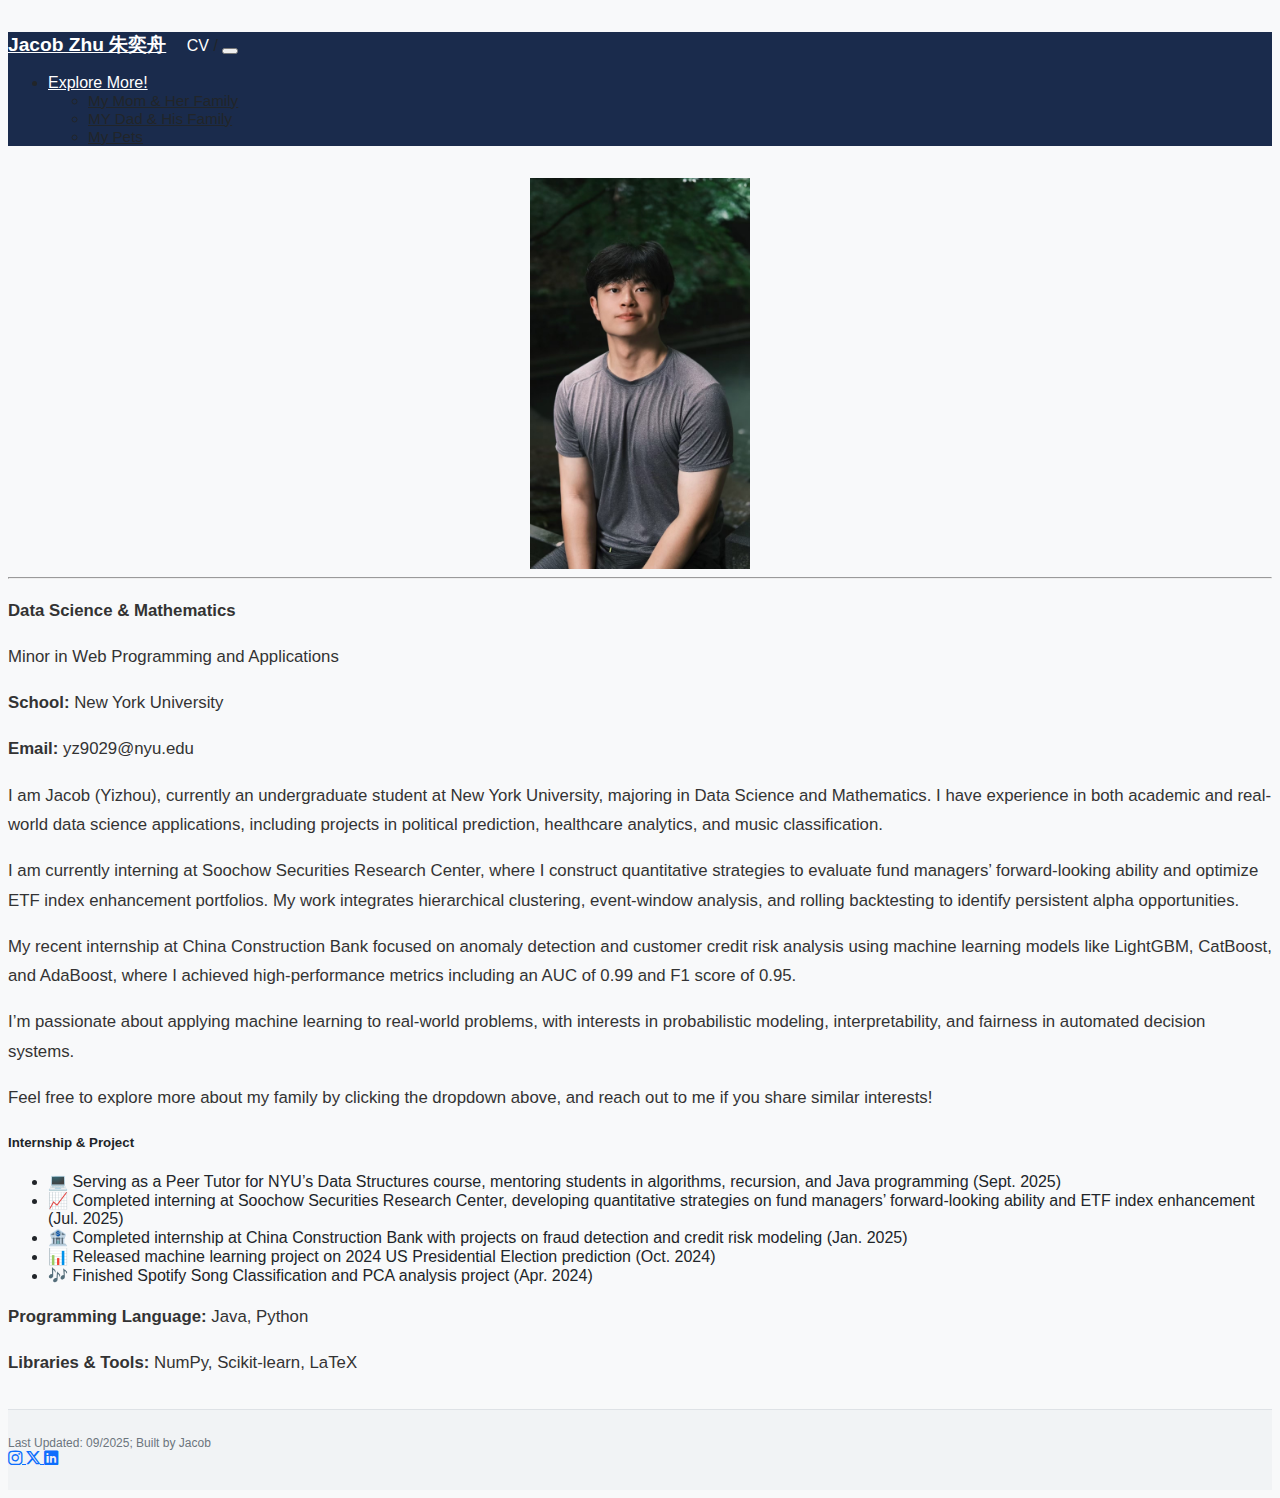
<file: index.html>
<!DOCTYPE html>
<html lang="en">
<head>
    <meta charset="UTF-8">
    <meta name="viewport" content="width=device-width, initial-scale=1.0">
    <title>Family Web</title>
    <link href="https://cdn.jsdelivr.net/npm/bootstrap@5.3.5/dist/css/bootstrap.min.css" rel="stylesheet" integrity="sha384-SgOJa3DmI69IUzQ2PVdRZhwQ+dy64/BUtbMJw1MZ8t5HZApcHrRKUc4W0kG879m7" crossorigin="anonymous">
    <link rel="stylesheet" href="https://cdn.jsdelivr.net/npm/bootstrap-icons@1.11.3/font/bootstrap-icons.min.css">
    <link rel="stylesheet" href="css/styles.css">
</head>
<body>
    <div class="container">
        <header class="row marginBottom">
            <div class="col-md-12">
                <!-- NAV STARTS HERE -->
                <nav class="navbar navbar-expand-lg bg-body-tertiary customNavBG">
                    <div class="container-fluid">
                      <a class="navbar-brand logo" href="index.html">Jacob Zhu 朱奕舟</a>
                      <span class="cv-links" style="font-size: 1rem; font-weight: 400;">
                        <a href="resume/Yizhou_Zhu_resume.pdf" target="_blank" class="cv-link">CV</a> /
                      </span>
                      <button class="navbar-toggler" type="button" data-bs-toggle="collapse" data-bs-target="#navbarSupportedContent" aria-controls="navbarSupportedContent" aria-expanded="false" aria-label="Toggle navigation">
                        <span class="navbar-toggler-icon"></span>
                      </button>
                      <div class="collapse navbar-collapse" id="navbarSupportedContent">
                        <ul class="navbar-nav me-auto mb-2 mb-lg-0">
                         
                          <li class="nav-item dropdown">
                            <a class="nav-link dropdown-toggle" href="#" role="button" data-bs-toggle="dropdown" aria-expanded="false">
                                Explore More!
                            </a>
                            <ul class="dropdown-menu">
                              <li><a class="dropdown-item" href="mom.html">My Mom & Her Family</a></li>
                              <li><a class="dropdown-item" href="dad.html">MY Dad & His Family</a></li>
                              <li><a class="dropdown-item" href="pet.html">My Pets</a></li>
                            </ul>
                          </li>
                        </ul>
                          
                      </div>
                    </div>
                </nav>
            </div>
        </header>

        <main>
        <div class="row">
            <!-- left -->
            <div class="col-md-4 text-center">
              <img src="images/index/personal_photo.JPG" class="img-fluid rounded mb-3" style="width: 220px; display: block; margin: 0 auto;" alt="Profile Photo">
              <hr>
              <p><strong>Data Science & Mathematics</strong></p>
              <p>Minor in Web Programming and Applications</p>
              <p><strong>School:</strong> New York University</p>
              <p><strong>Email:</strong> yz9029@nyu.edu</p>
            </div>
        
            <!-- right -->
            <div class="col-md-8">
              <p>
                I am Jacob (Yizhou), currently an undergraduate student at New York University, majoring in Data Science and Mathematics. I have experience in both academic and real-world data science applications, including projects in political prediction, healthcare analytics, and music classification.
              </p>
              <p>
                I am currently interning at Soochow Securities Research Center, where I construct quantitative strategies to evaluate fund managers’ forward-looking ability and optimize ETF index enhancement portfolios. My work integrates hierarchical clustering, event-window analysis, and rolling backtesting to identify persistent alpha opportunities.
              </p>
              <p>
                My recent internship at China Construction Bank focused on anomaly detection and customer credit risk analysis using machine learning models like LightGBM, CatBoost, and AdaBoost, where I achieved high-performance metrics including an AUC of 0.99 and F1 score of 0.95.
              </p>
              <p>
                I’m passionate about applying machine learning to real-world problems, with interests in probabilistic modeling, interpretability, and fairness in automated decision systems.
              </p>
              <p>
                Feel free to explore more about my family by clicking the dropdown above, and reach out to me if you share similar interests!
              </p>
            
              <h5 class="mt-4 border-top pt-3">Internship & Project</h5>
              <ul>
                <li>💻 Serving as a Peer Tutor for NYU’s Data Structures course, mentoring students in algorithms, recursion, and Java programming (Sept. 2025)</li>
                <li>📈 Completed interning at Soochow Securities Research Center, developing quantitative strategies on fund managers’ forward-looking ability and ETF index enhancement (Jul. 2025)</li>
                <li>🏦 Completed internship at China Construction Bank with projects on fraud detection and credit risk modeling (Jan. 2025)</li>
                <li>📊 Released machine learning project on 2024 US Presidential Election prediction (Oct. 2024)</li>
                <li>🎶 Finished Spotify Song Classification and PCA analysis project (Apr. 2024)</li>
              </ul>
            
              <p><strong>Programming Language:</strong> Java, Python</p>
              <p><strong>Libraries & Tools:</strong> NumPy, Scikit-learn, LaTeX</p>
            </div>
          </div>
        </div>
    </main>
  
        <footer class="mt-5 pt-4 border-top text-muted">
          <div class="container d-flex justify-content-between align-items-center flex-wrap">
            <small>Last Updated: 09/2025; Built by Jacob</small>
            <div class="d-flex gap-3">
              <a href="https://www.instagram.com/jacobz_0120/" target="_blank" class="text-decoration-none text-primary fs-5">
                <i class="bi bi-instagram"></i>
              </a>
              <a href="https://twitter.com/YizhouZhuJacob" target="_blank" class="text-decoration-none text-primary fs-5">
                <i class="bi bi-twitter-x"></i>
              </a>
              <a href="https://www.linkedin.com" target="_blank" class="text-decoration-none text-primary fs-5">
                <i class="bi bi-linkedin"></i>
              </a>
            </div>
          </div>
        </footer>
        
        
        
    </div>
    <script src="https://cdn.jsdelivr.net/npm/bootstrap@5.3.5/dist/js/bootstrap.bundle.min.js" integrity="sha384-k6d4wzSIapyDyv1kpU366/PK5hCdSbCRGRCMv+eplOQJWyd1fbcAu9OCUj5zNLiq" crossorigin="anonymous"></script>
</body>
</html>
</file>
<file: css/styles.css>
@font-face {
    font-family: 'Roboto';
    src: url('../fonts/Roboto-VariableFont_wdth,wght.ttf') format('truetype');
    font-weight: 100 900;
    font-style: normal;
  }
  

  .customNavBG {
    background-color: #1a2b4c !important;
  }
  
  .customNavBG .navbar-brand,
  .customNavBG .nav-link,
  .customNavBG .dropdown-toggle,
  .customNavBG .dropdown-item {
    color: #ffffff !important;
  }
  
  .customNavBG .nav-link:hover,
  .customNavBG .dropdown-item:hover {
    color: #90e0ef !important;
  }
  
  body {
    font-family: "Segoe UI", "Helvetica Neue", Arial, sans-serif;
    color: #212529;
    background-color: #f8f9fa;
  }
  
  .cv-link {
    color: #ffffff;
    text-decoration: none;
    transition: all 0.2s ease-in-out;
  }
  
  .cv-link:hover {
    color: #90e0ef;
    text-decoration: underline;
  }
  
  main, .marginBottom {
    margin-top: 2rem;
    margin-bottom: 2rem;
  }
  
  h1, h2, h3, h5 {
    color: #212529;
    font-weight: 600;
  }
  
  h3 {
    border-left: 5px solid #0d6efd;
    padding-left: 10px;
    margin-bottom: 1.5rem;
  }
  
  p {
    line-height: 1.75;
    font-size: 1.05rem;
    color: #333;
  }
  
  .carousel-inner img {
    width: 100%;
    max-height: 500px;
    object-fit: contain;
  }
  
  footer {
    font-size: 0.9rem;
    background-color: #f1f3f5;
    padding: 1.5rem 0;
    border-top: 1px solid #dee2e6;
  }
  
  footer small {
    color: #6c757d;
  }
  
  footer a {
    color: #0d6efd;
    transition: all 0.2s ease;
  }
  
  footer a:hover {
    color: #084298;
    text-decoration: none;
  }
  
  .cv-links {
    margin-left: 1rem;
  }
  
  .logo {
    font-weight: bold;
    font-size: 1.2rem;
  }
  
  .dropdown-menu a {
    font-size: 0.95rem;
  }
  
  @media (max-width: 768px) {
    .cv-links {
      display: block;
      margin-top: 0.5rem;
    }
  
    footer {
      text-align: center;
    }
  
    .carousel-caption h5,
    .carousel-caption p {
      font-size: 0.9rem;
    }
  }



.customNavBG .dropdown-menu .dropdown-item {
    color: #212529 !important;
  }
  
  .customNavBG .dropdown-menu .dropdown-item:hover {
    background-color: #e9ecef;
    color: #000000 !important;
  }
  

  .carousel-control-prev-icon,
  .carousel-control-next-icon {
    filter: invert(1);
  }
  

  .carousel-control-prev-icon,
  .carousel-control-next-icon {
    background-size: 100% 100%;
    width: 2.5rem;
    height: 2.5rem;
  }
</file>
